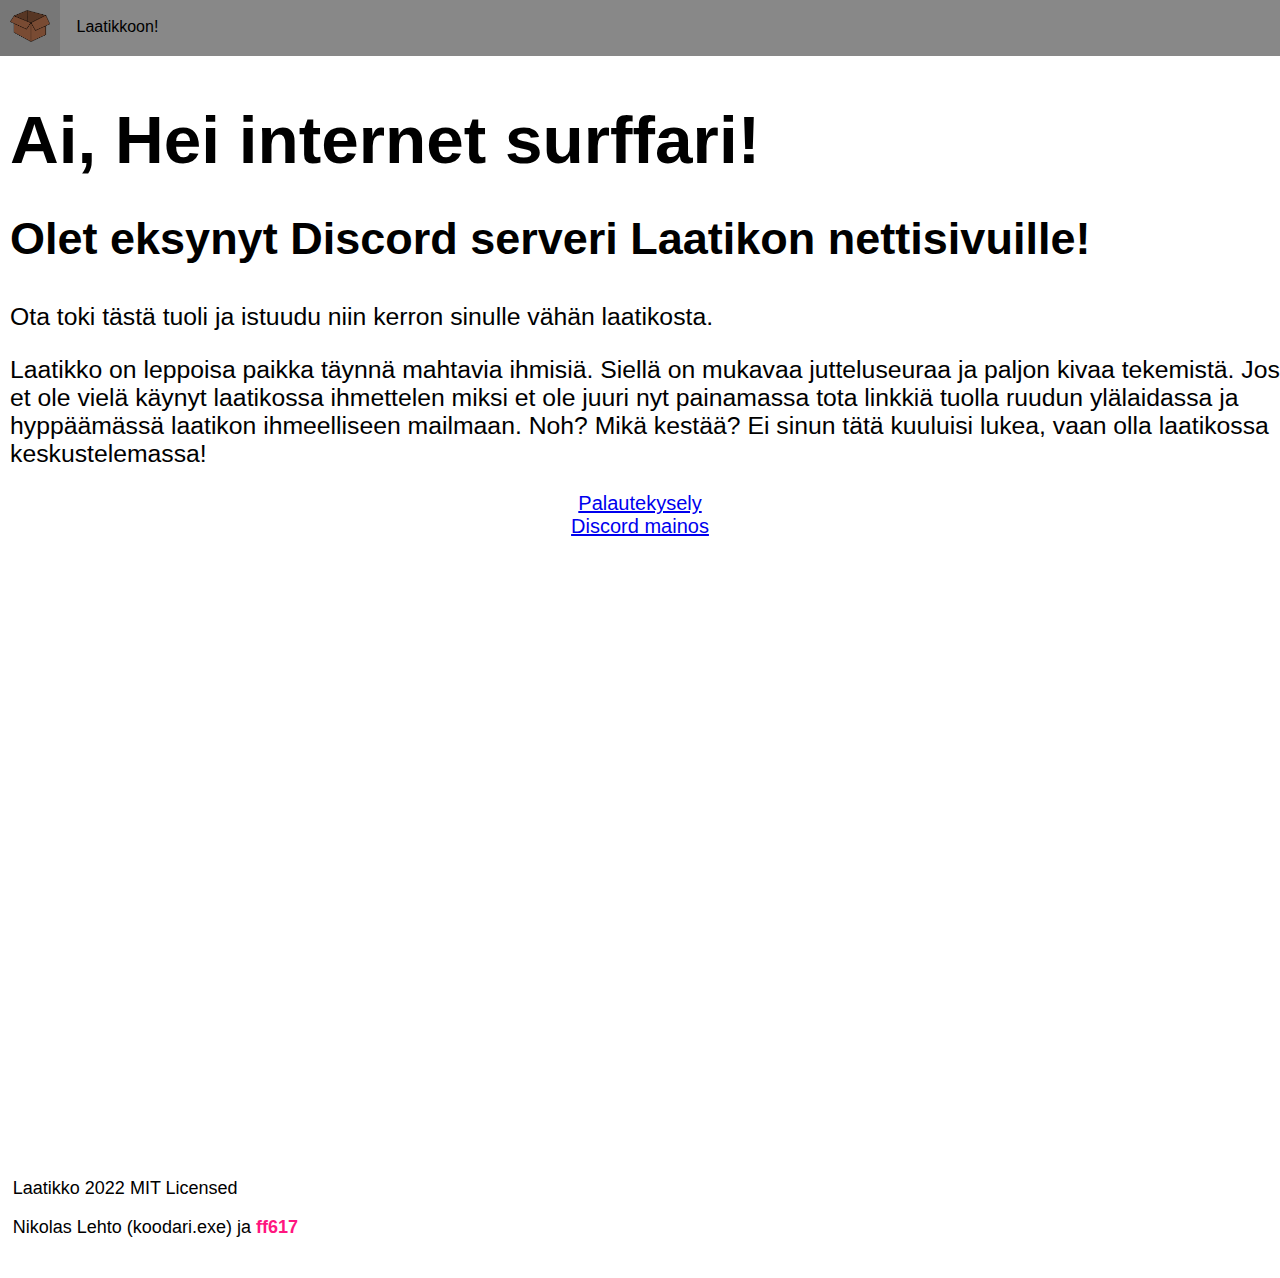
<file: index.html>
<!DOCTYPE html>
<html lang="en">
    <head>
        <meta charset="UTF-8">
        <meta http-equiv="X-UA-Compatible" content="IE=edge">
        <meta name="viewport" content="width=device-width, initial-scale=1.0">
        <link rel="stylesheet" href="style.css">
        <link rel="icon" type="image/icon" href="/images/Logo.png">
        <title>Laatikko</title>
    </head>

    <body>
        <ul class="NavBar">
            <li><a class="logolink" href="index.html"><img src="/images/Logo.png" alt="Laatikon logo" class="NavBarLogo"></a></li>
            <li><a class="NavBarButton" onclick="location.href='https://discord.gg/7DNNuAgaj9'">Laatikkoon!</a></li>
        </ul>


        <div class="Hello">
            <h1 class="Hello">Ai, Hei internet surffari!</h1>
            <h2 class="Hello" id="Hello">Olet eksynyt Discord serveri Laatikon nettisivuille!</h2>
            <p>Ota toki tästä tuoli ja istuudu niin kerron sinulle vähän laatikosta.
            <p>Laatikko on leppoisa paikka täynnä mahtavia ihmisiä. Siellä on mukavaa jutteluseuraa ja paljon kivaa tekemistä. Jos et ole vielä käynyt laatikossa ihmettelen miksi et ole juuri nyt painamassa tota linkkiä tuolla ruudun ylälaidassa ja hyppäämässä laatikon ihmeelliseen mailmaan. Noh? Mikä kestää? Ei sinun tätä kuuluisi lukea, vaan olla laatikossa keskustelemassa!</p>
        </div>
        
        <a href="https://www.laatikko.netlify.app/form.html" style="font-size: 20px;text-align: center;margin-top: 20px;display: block;">Palautekysely</a>
        <a href="https://www.laatikko.netlify.app/mainos.html" style="font-size: 20px;text-align: center;display: block;">Discord mainos</a>
        <div class="downstuff">
            <p class="copyright">Laatikko 2022 MIT Licensed</p>
            <p class="copyright">Nikolas Lehto (koodari.exe) ja <b>ff617</b></p>
            <p class="suslista"> Virallinen devien SUS lista: Kultapanda sus <a href="( ⚆ _ ⚆ )/( ⚆ _ ⚆ ).html">( ⚆ _ ⚆ )</a></p>
        </div>
    </body>
</html>
</file>
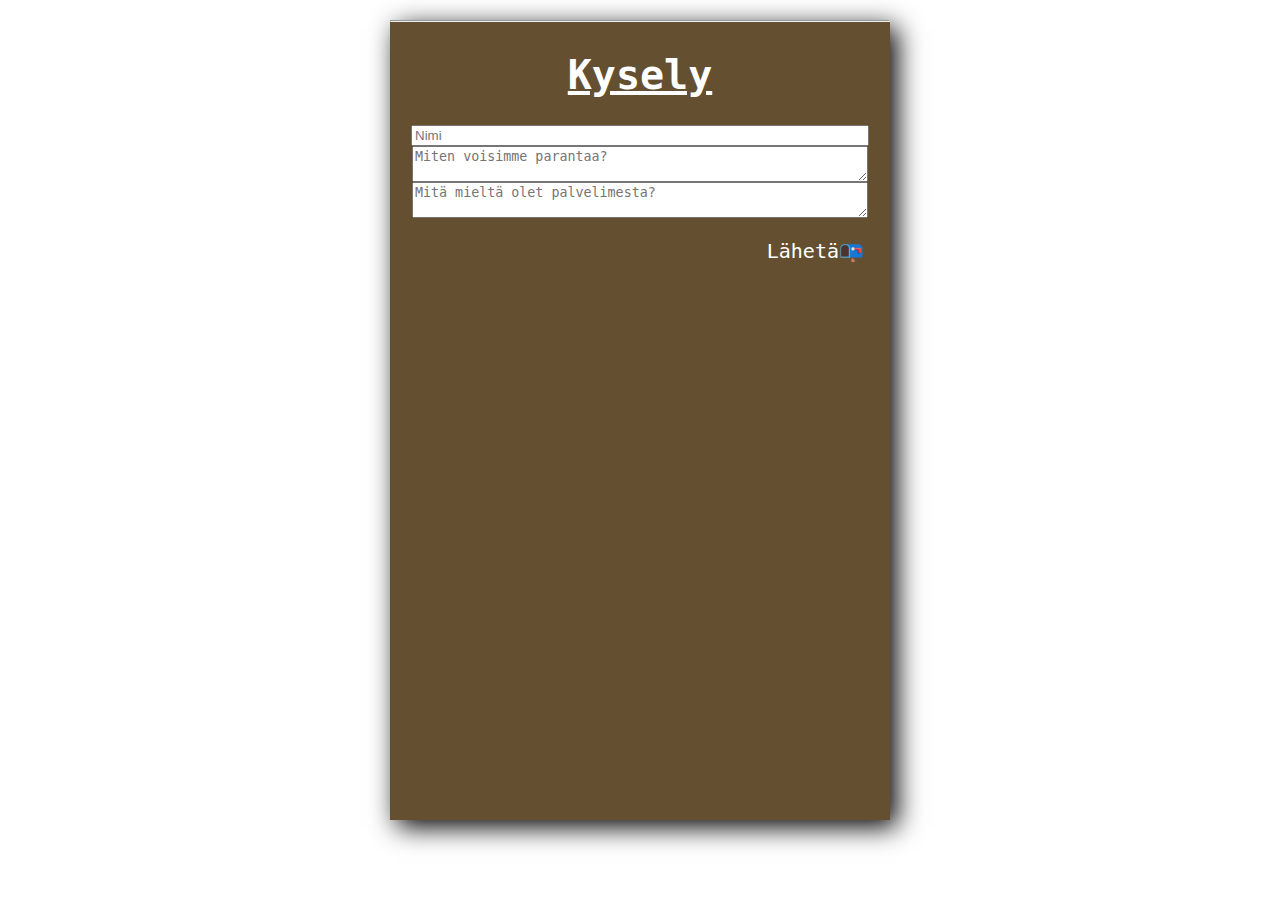
<file: form.html>
<!DOCTYPE html>
<html lang="fi">
<head>
    <meta charset="UTF-8">
    <meta http-equiv="X-UA-Compatible" content="IE=edge">
    <meta name="viewport" content="width=device-width, initial-scale=1.0">
    <title>Kysely</title>
    <link rel="shortcut icon" href="https://laatikko.netlify.app/images/logo.png" type="image/x-icon">
    <meta name="description" content="Laatikon palautekysely">
    <meta property="og:image" content="https://laatikko.netlify.app/images/logo.png">
</head>
<style>
    #form {
        max-width: 100%;
        max-height: 95vh;
        width: 500px;
        background-color: rgb(100, 80, 49);
        height: 800px;
        margin-left: auto;
        margin-right: auto;
        display: block;
        margin-top: 20px;
        box-shadow: 7px 7px 25px;
    }
    h1 {
        color: white;
        font-size: 40px;
        font-family: monospace;
        text-decoration: underline;
        text-align: center;
        margin-top: 30px;
    }
    .q {
        display: block;
        margin-left: auto;
        margin-right: auto;
        width: 90%;
    }
    #send {
        background-color: #0000;
        color: white;
        font-size: 20px;
        font-family: monospace;
        border: none;
        margin-right: 20px;
        float: right;
        margin-top: 20px;
    }
    #send:hover {
        color: blue;
        animation: send 2s infinite;
        text-decoration: underline;
    }
    @keyframes send {
        0% {margin-right: 20px;}
        40% {margin-right: 20px;}
        50% {margin-right: 15px;}
        60% {margin-right: 20px;}
        70% {margin-right: 15px;}
        80% {margin-right: 20px;}
        100% {margin-right: 20px;}
    }
</style>
<body>
    <form action="" method="POST" id="form">
        <hr style="color: #0000;">
        <h1>Kysely</h1>
        <input type="text" name="data[name]" placeholder="Nimi" id="nimi" class="q">
        <textarea name="data[message]" placeholder="Miten voisimme parantaa?" id="viesti" class="q"></textarea>
        <textarea name="data[mp]" placeholder="Mitä mieltä olet palvelimesta?" id="mp" class="q"></textarea>
        <button type="submit" id="send">Lähetä&#128237;</button>
    </form>
</body>
</html>
<script>
    alert("Hhei Tämä sivu ei ole käytössä turvallisuussyistä. Sivu tulee uudelleen käyttöön mikäli saan rakennettua betonikasalle oman palvelimen vastaannottamaan ja pakkaamaan dataa.");
    var form = document.getElementById("form");
    form.addEventListener("submit", e => {
        e.preventDefault();
        fetch(form.action, {
            method : "post",
            body: new FormData(document.getElementById("form")),
        }).then((html) => {
            alert("Vastaus lähetetty");
            document.getElementById("nimi").value = null;
            document.getElementById("viesti").value = null;
            document.getElementById("form").style.display = "none";
        });
    });
</script>
</file>
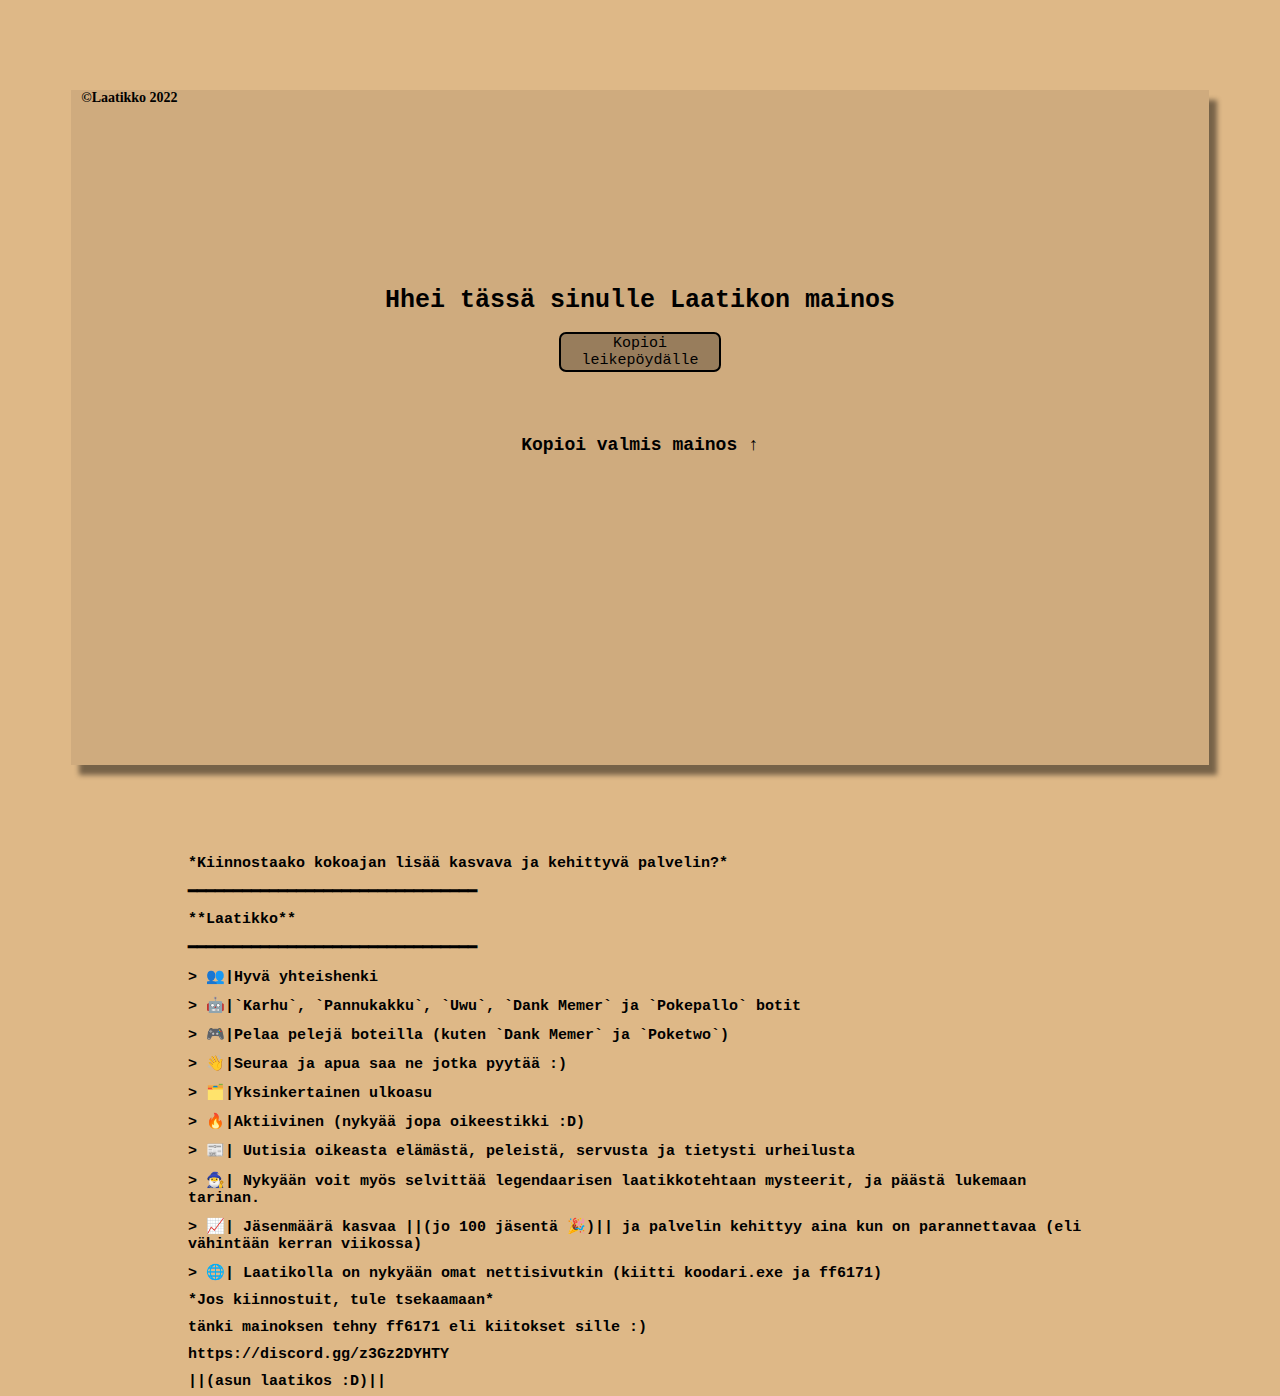
<file: mainos.html>
<!DOCTYPE html>
<html lang="fi">
<head>
    <meta charset="UTF-8">
    <meta http-equiv="X-UA-Compatible" content="IE=edge">
    <meta name="viewport" content="width=device-width, initial-scale=1.0">
    <title>Mainos</title>
    <meta name="og:image" content="https://laatikko.netlify.app/images/Logo.png">
    <meta property="description" content="Laatikon Discord palvelimen mainos. Feel free to copypaste">
    <link rel="icon" type="image/icon" href="https://laatikko.netlify.app/images/Logo.png">
</head>
<style>
    body {
        background-color: burlywood;
    }
    #area {
        background-color: #0001;
        box-shadow: 8px 10px 5px #0007;
        width: 90%;
        margin-left: auto;
        margin-right: auto;
        display: block;
        margin-top: 10vh;
        height: 75vh;
        margin-bottom: 10vh;
    }
    h1 {
        margin-left: 10px;
        margin-right: 10px;
        text-align: center;
        margin-top: 20vh;
        font-size: 25px;
        font-family: monospace;
    }
    button {
        display: block;
        margin-left: auto;
        margin-right: auto;
        width: 18vh;
        background-color: #0004;
        border: 2px solid black;
        border-radius: 7px;
        font-family: monospace;
        color: rgb(0, 0, 0);
        font-size: 15px;
    }
    button:hover {
        color: white;
        border-color: white;
    }
    h2 {
        margin-left: 10px;
        font-size: 14px;
    }
    h3 {
        margin-left: 10px;
        margin-right: 10px;
        text-align: center;
        margin-top: 7vh;
        font-size: 18px;
        font-family: monospace;
    }
    .m {
        font-size: 15px;
        margin-top: 1vh;
        text-align: left;
        margin-left: 20vh;
        margin-right: 20vh;
    }
</style>
<body>
    <div id="area">
        <h2>&copy;Laatikko 2022</h2>
        <h1>Hhei tässä sinulle Laatikon mainos</h1>
        <button id="copy">Kopioi leikepöydälle</button>
        <h3 id="error">Kopioi valmis mainos &uarr;</h3>
    </div>
    <er id="mainos">
        <h1 class="m">*Kiinnostaako kokoajan lisää kasvava ja kehittyvä palvelin?* </h1>
        <h1 class="m">━━━━━━━━━━━━━━━━━━━━━━━━━━━━━━━━ </h1>
        <h1 class="m">**Laatikko**</h1>
        <h1 class="m">━━━━━━━━━━━━━━━━━━━━━━━━━━━━━━━━ </h1>
        <h1 class="m">> 👥|Hyvä yhteishenki </h1>
        <h1 class="m">> 🤖|`Karhu`, `Pannukakku`, `Uwu`, `Dank Memer` ja `Pokepallo` botit</h1>
        <h1 class="m">> 🎮|Pelaa pelejä boteilla (kuten `Dank Memer` ja `Poketwo`) </h1>
        <h1 class="m">> 👋|Seuraa ja apua saa ne jotka pyytää :) </h1>
        <h1 class="m">> 🗂️|Yksinkertainen ulkoasu </h1>
        <h1 class="m">> 🔥|Aktiivinen (nykyää jopa oikeestikki :D) </h1>
        <h1 class="m">> 📰| Uutisia oikeasta elämästä, peleistä, servusta ja tietysti urheilusta </h1>
        <h1 class="m">> 🧙‍♂️| Nykyään voit myös selvittää legendaarisen laatikkotehtaan mysteerit, ja päästä lukemaan tarinan.</h1>
        <h1 class="m">> 📈| Jäsenmäärä kasvaa ||(jo 100 jäsentä 🎉)|| ja palvelin kehittyy aina kun on parannettavaa (eli vähintään kerran viikossa)</h1>
        <h1 class="m"> > 🌐| Laatikolla on nykyään omat nettisivutkin (kiitti koodari.exe ja ff6171)</h1>
        <h1 class="m"> </h1>
        <h1 class="m">*Jos kiinnostuit, tule tsekaamaan* </h1>
        <h1 class="m">tänki mainoksen tehny ff6171 eli kiitokset sille :)</h1>
        <h1 class="m">https://discord.gg/z3Gz2DYHTY</h1>
        <h1 class="m">||(asun laatikos :D)||</h1>
    </er>
</body>
<script>
    document.getElementById("copy").onclick = function () {
        navigator.clipboard.writeText(document.getElementById("mainos").innerText);
        document.getElementById("error").innerHTML = "Mainos kopioitu leikepöydälle";
 }
</script>
</html>
</file>
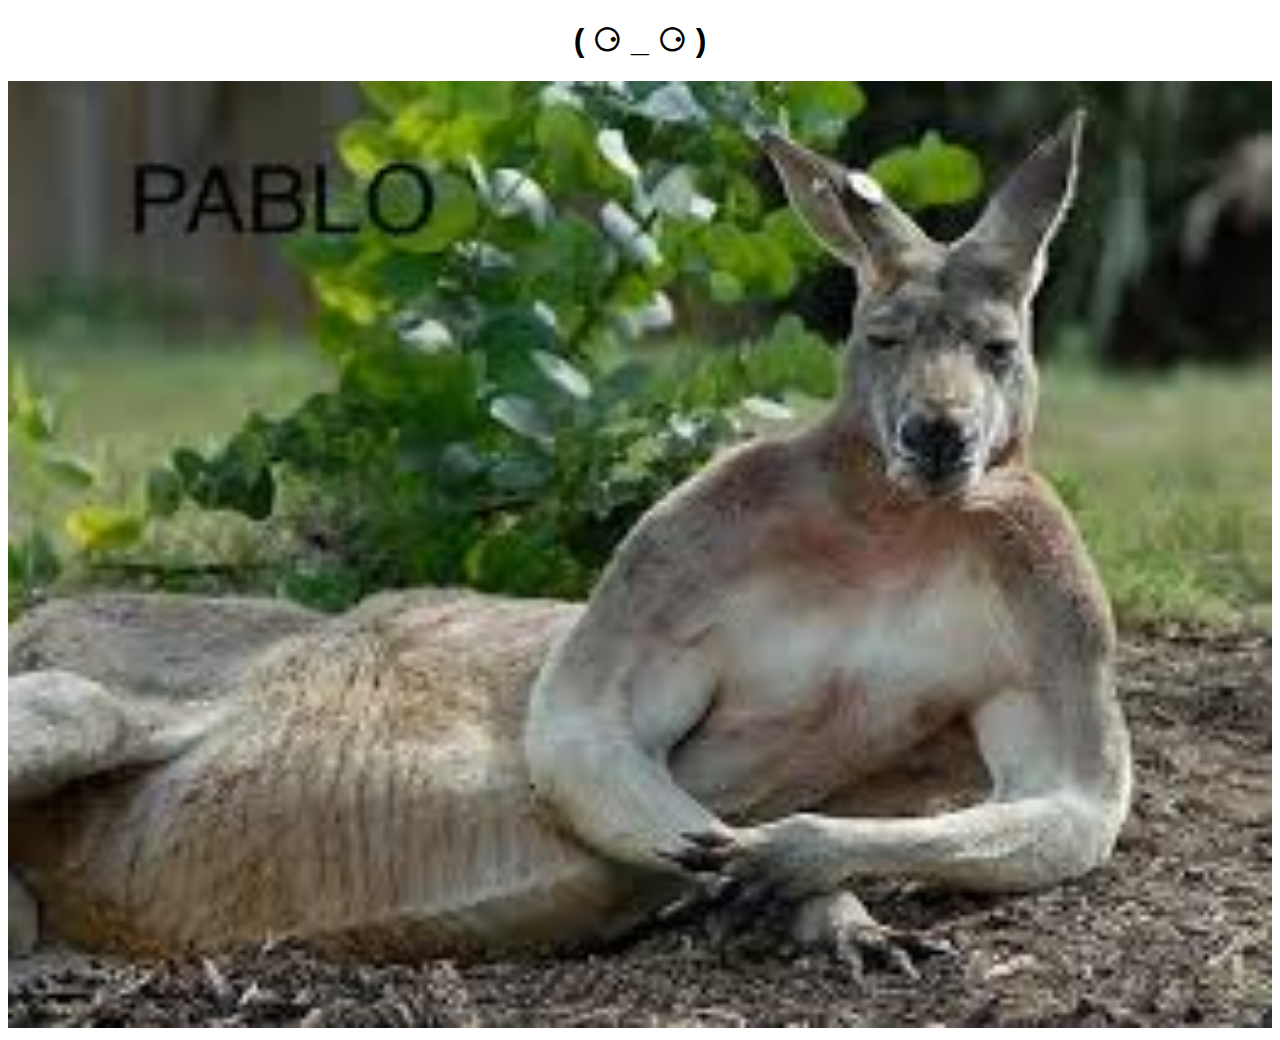
<file: ( ⚆ _ ⚆ )/( ⚆ _ ⚆ ).html>
<!DOCTYPE html>
<html lang="en">
<head>
    <meta charset="UTF-8">
    <meta http-equiv="X-UA-Compatible" content="IE=edge">
    <meta name="viewport" content="width=device-width, initial-scale=1.0">
    <title>( ⚆ _ ⚆ )</title>
    <link rel="stylesheet" href="( ⚆ _ ⚆ ).css">
</head>
<body>
    <h1>( ⚆ _ ⚆ )</h1>
    <img src="/images/( ⚆ _ ⚆ ).jpg" alt="( ⚆ _ ⚆ )" class="( ⚆ _ ⚆ )">
</body>
</html>
</file>
<file: style.css>
body{
    margin: 0;
    font-family: Calibri, Helvetica, sans-serif, Arial;
}
p {
    font-size: 2.75vh;
}



/*NavBar*/
ul {
    list-style-type: none;
    margin: 0;
    padding: 0;
    overflow: hidden;
    background-color: #888;
}
li img.NavBarLogo{
    height: 32px;
    padding: 10px;
    margin: 0;
    border: none;
}
a.logolink{
    padding: 0;
}
  
li {
    float: left;
}
li a {
    display: block;
    color: #000;
    text-align: center;
    padding: 18px 16px;
    text-decoration: none;
}
/* Change the link color to #777 on hover */
li a:hover {
    background-color: #777;
  }



div.Hello{
    margin-left: 10px;
}

h1.Hello{
    font-size: 7.5vh;
}
h2.Hello{
    font-size: 5vh;
    margin-top: -10px;
}
@media only screen and (max-width: 600px){
    h2.Hello, h1.Hello{
        text-align: center
    }
}
b{
    color: #ff167f;
    text-decoration: none;
}
div.downstuff {
    background-color: #8880;
    width: 100%;
    height: 10vh;
    margin-top: 50%;
}

/* Copyright merkintä */
p.copyright {
    margin-left: 1vw;
    font-size: 2vh;
}
p.suslista{
    color: white;
    margin-left: 1vw;
    font-size: 2vh;
}
p.suslista a{
    text-decoration: none;
    color: white;
}
</file>
<file: ( ⚆ _ ⚆ )/( ⚆ _ ⚆ ).css>
img {
    height: 100%;
    width: 100%;
}
h1 {
    text-align: center;
    font-family: -apple-system, BlinkMacSystemFont, 'Segoe UI', Roboto, Oxygen, Ubuntu, Cantarell, 'Open Sans', 'Helvetica Neue', sans-serif;
}
</file>
